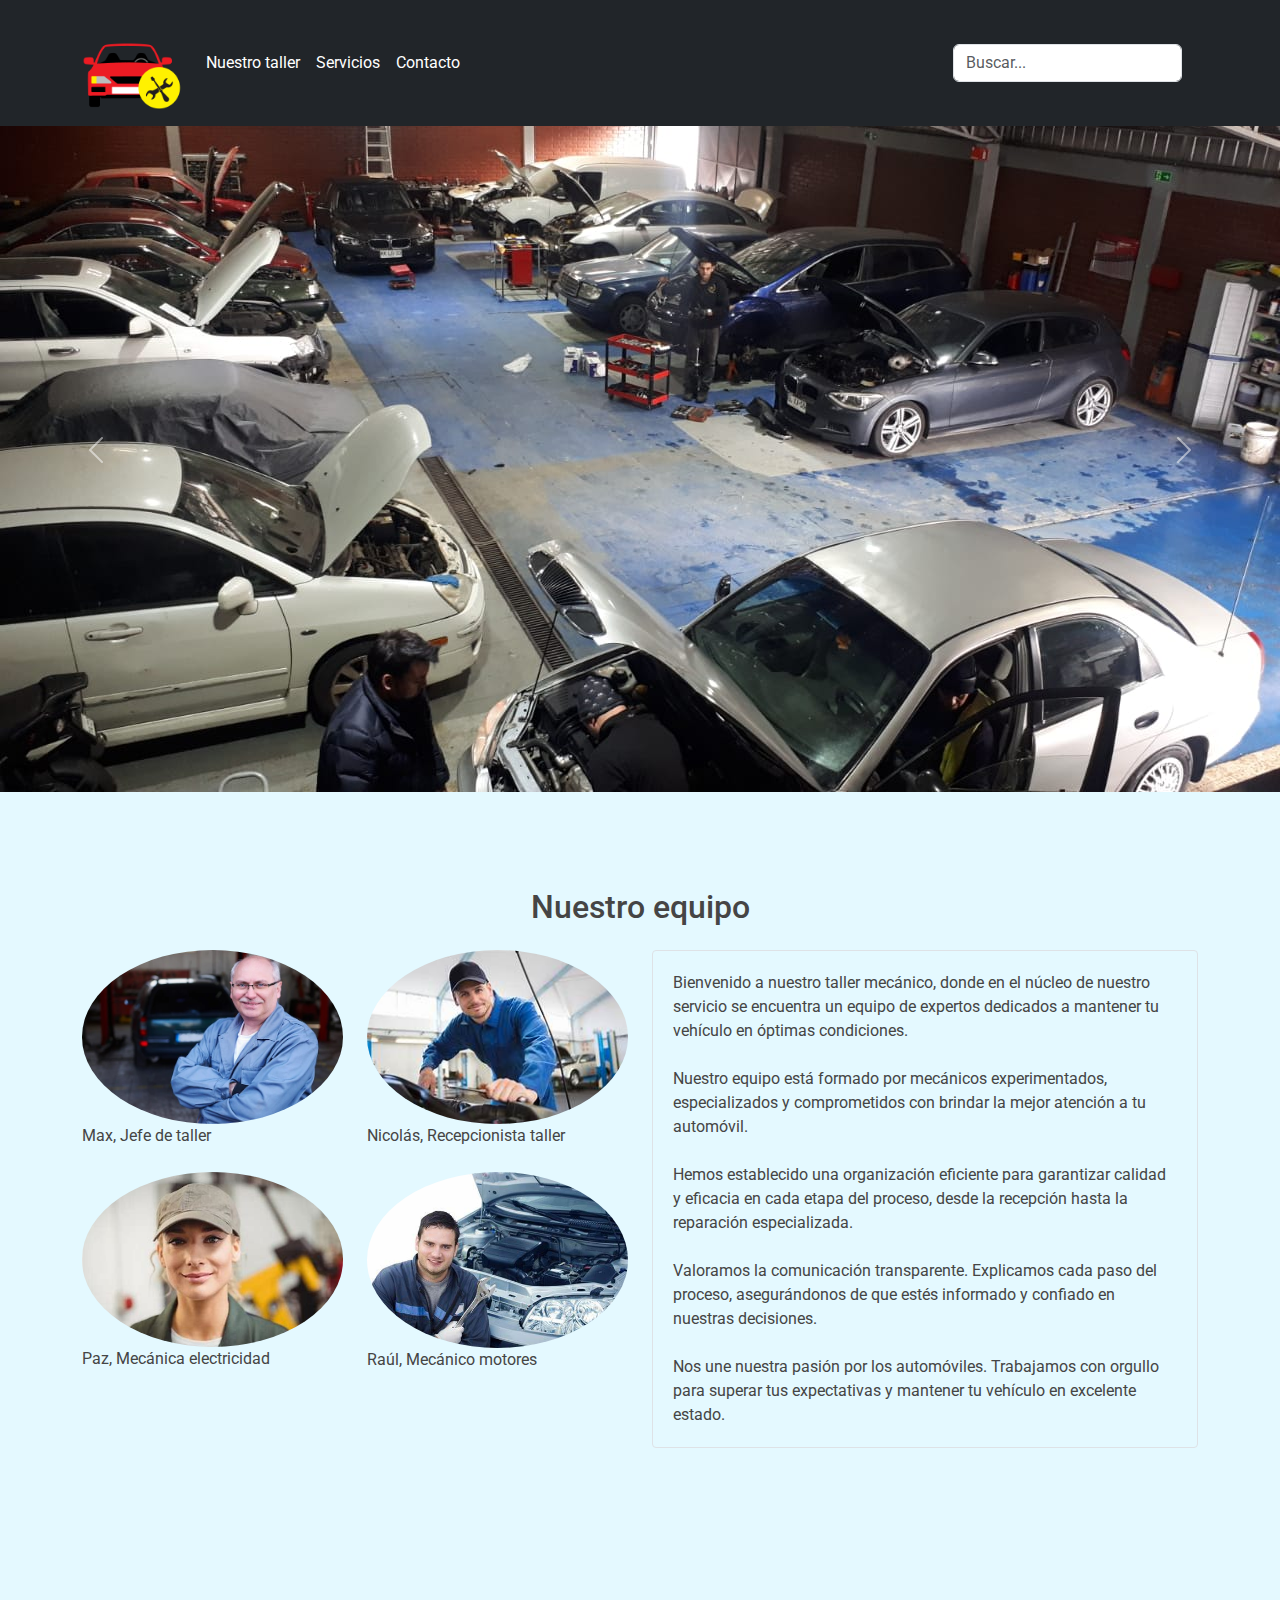
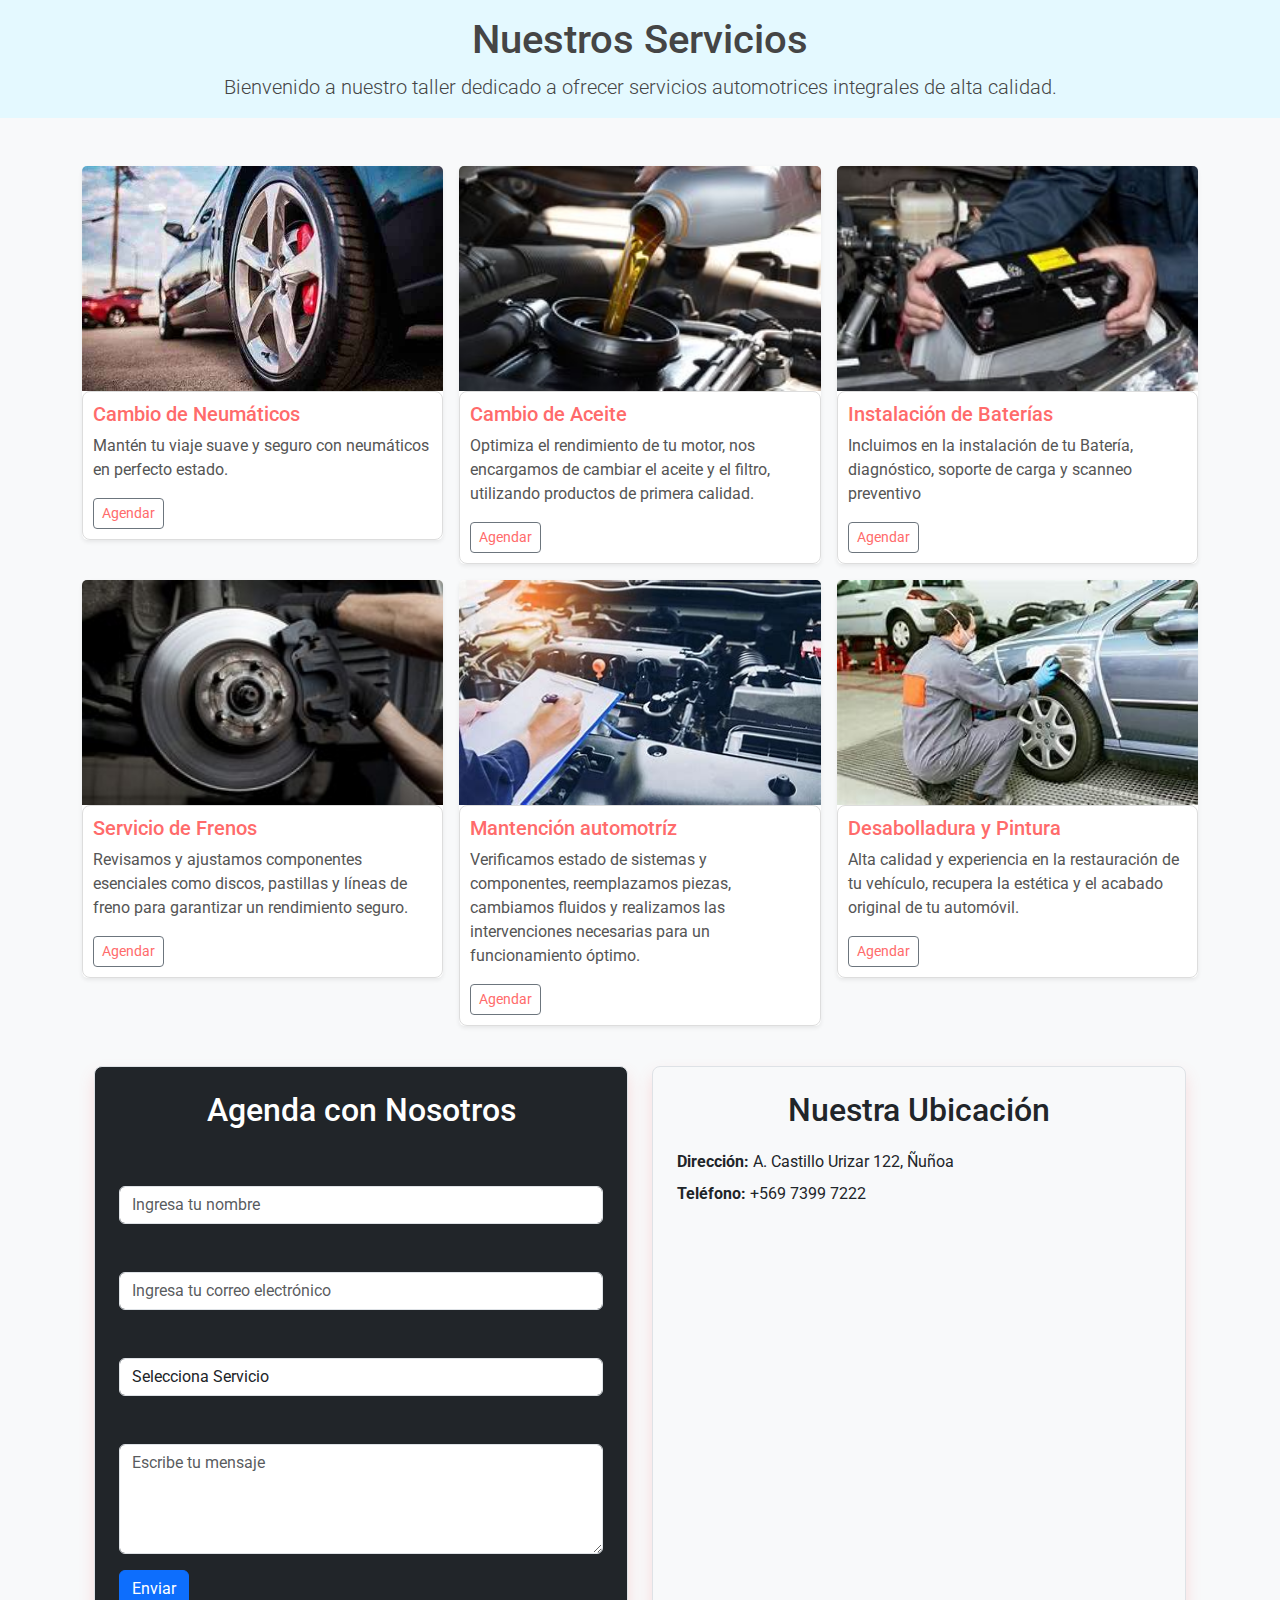
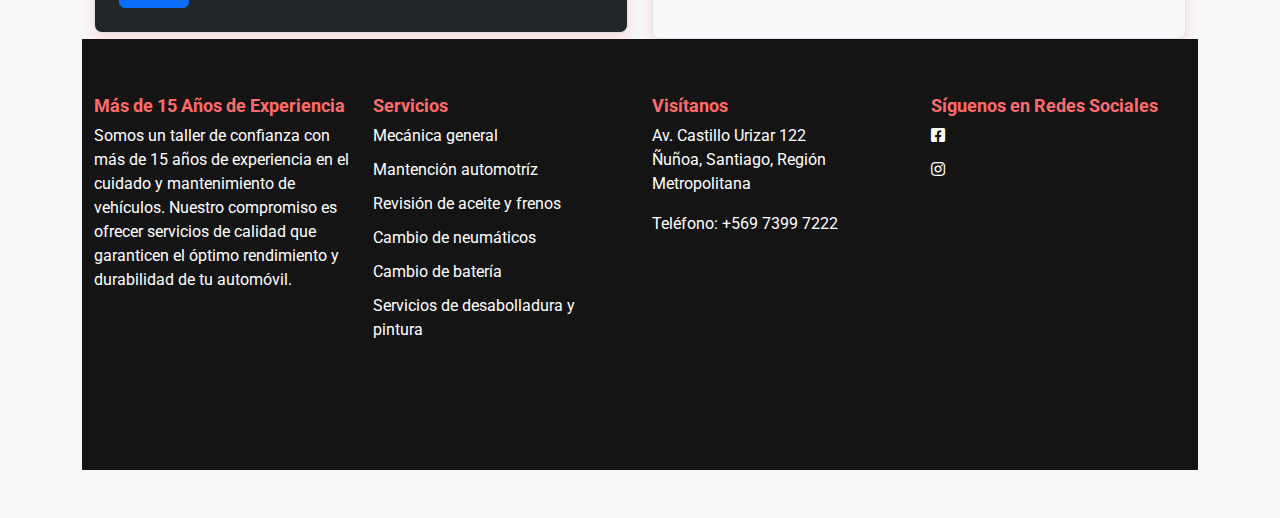
<file: index.html>
<!DOCTYPE html>
<html lang="es">
<head>
  <meta charset="UTF-8">
  <meta name="viewport" content="width=device-width, initial-scale=1.0">
  <link rel="stylesheet" href="https://cdnjs.cloudflare.com/ajax/libs/font-awesome/5.15.4/css/all.min.css">
  <link href="https://fonts.googleapis.com/css2?family=Roboto&display=swap" rel="stylesheet">
  <link rel="stylesheet" href="https://cdn.jsdelivr.net/npm/bootstrap@5.1.3/dist/css/bootstrap.min.css">
  <link rel="stylesheet" href="style.css">

  <title>Nosotros</title>
  <style>

#carouselExample .carousel-item img {
  width: 80%;
  height: auto;
  object-fit: contain;
}

#carouselExample .carousel-item {
  position: relative;
}

#carouselExample .carousel-item img {
  width: 80%;
  height: auto;
  object-fit: contain;
}

#carouselExample .carousel-caption {
  position: absolute;
  top: 50%;
  left: 50%;
  transform: translate(-50%, -50%);
  
  padding: 20px; 
  color: white; /* Color del texto */
  text-align: center;
}

 </style>
</head>

<body>

  <header class="navbar navbar-expand-lg navbar-light bg-dark fixed-top">
    <div class="container">
        <a href="/" class="navbar-brand d-flex align-items-center mb-2 mb-lg-0 text-white text-decoration-none">
            <img src="img/logo_taller.png" alt="Logo" style="width: 100px; height: auto;">
        </a>

               <!-- Botón del menú hamburguesa con estilo en línea -->
               <button class="navbar-toggler" type="button" data-bs-toggle="collapse" data-bs-target="#navbarNav" aria-controls="navbarNav" aria-expanded="false" aria-label="Toggle navigation" style="background-color: white;">
                <span class="navbar-toggler-icon"></span>
            </button>

        <div class="collapse navbar-collapse" id="navbarNav">
            <ul class="navbar-nav col-12 col-lg-auto me-lg-auto mb-2 justify-content-center mb-md-0">
                <li><a href="index.html" class="nav-link px-2 text-white">Nuestro taller</a></li>
                <li><a href="index.html#servicios" class="nav-link px-2 text-white">Servicios</a></li>
                <li><a href="contact.html" class="nav-link px-2 text-white">Contacto</a></li>
            </ul>
            
            <form class="col-12 col-lg-auto mb-3 mb-lg-0 me-lg-3" role="search">
                <input type="search" class="form-control form-control-dark text-white" placeholder="Buscar..." aria-label="Search">
            </form>
        </div>
    </div>
</header>

  
<br><br><br>
<div id="carouselExample" class="carousel slide bg-dark" data-bs-ride="carousel">
  <div class="carousel-inner">
      <div class="carousel-item active">
          <img src="img/portada_taller_autos.jpg" class="d-block mx-auto img-fluid" alt="1">
          <div class="carousel-caption d-md-block"></div>
      </div>
      <div class="carousel-item">
          <img src="img/taller1.jpg" class="d-block mx-auto img-fluid" alt="3">
          <div class="carousel-caption d-md-block text-center position-absolute bottom-0 start-50 translate-middle-x">
              <h5>Cambio y Venta de neumáticos</h5>
          </div>
      </div>
      <div class="carousel-item">
          <img src="img/taller2.jpg" class="d-block mx-auto img-fluid" alt="3">
          <div class="carousel-caption d-md-block text-center position-absolute bottom-0 start-50 translate-middle-x">
              <h5>Servicio de Grua</h5>
          </div>
      </div>
      <div class="carousel-item">
          <img src="img/taller4.jpg" class="d-block mx-auto img-fluid" alt="3">
          <div class="carousel-caption d-md-block text-center position-absolute bottom-0 start-50 translate-middle-x">
              <h5>Gestión de Revisión Técnica</h5>
          </div>
      </div>
  </div>
</div>



    <button class="carousel-control-prev" type="button" data-bs-target="#carouselExample" data-bs-slide="prev">
        <span class="carousel-control-prev-icon" aria-hidden="true"></span>
        <span class="visually-hidden">Anterior</span>
    </button>
    <button class="carousel-control-next" type="button" data-bs-target="#carouselExample" data-bs-slide="next">
        <span class="carousel-control-next-icon" aria-hidden="true"></span>
        <span class="visually-hidden">Siguiente</span>
    </button>
</div>
</div>

<br><br><br>
<div class="container">
  <section id="Nuestro_equipo">
      <h2 class="text-center mb-4 mt-4">Nuestro equipo</h2>
      <div class="row">
          <div class="col-12 col-lg-6 mb-4">
              <div class="row">
                  <div class="col-md-6 mb-4">
                      <img src="img/Max.jpg" style="width: 100%; height: auto; object-fit: cover; border-radius: 50%;" alt="Max">
                      <div class="team-info">
                          <p >Max, Jefe de taller</p>
                      </div>
                  </div>
                  <div class="col-md-6 mb-4">
                      <img src="img/Nicolas.jpg" style="width: 100%; height: auto; object-fit: cover; border-radius: 50%;" alt="Nicolás">
                      <div class="team-info">
                          <p >Nicolás, Recepcionista taller</p>
                      </div>
                  </div>
                  <div class="col-md-6 mb-4">
                      <img src="img/Francisca.jpg" style="width: 100%; height: auto; object-fit: cover; border-radius: 50%;" alt="Francisca">
                      <div class="team-info">
                          <p >Paz, Mecánica electricidad</p>
                      </div>
                  </div>
                  <div class="col-md-6 mb-4">
                      <img src="img/nestor.jpg" style="width: 100%; height: auto; object-fit: cover; border-radius: 50%;" alt="Raul">
                      <div class="team-info">
                          <p >Raúl, Mecánico motores</p>
                      </div>
                  </div>
              </div>
          </div>
          <div class="col-12 col-lg-6">
              <div style="border: 1px solid #dee2e6; border-radius: 0.25rem; padding: 1.25rem;">
                  <div class="team-info">
                      <div class="team-description">
                          <p>Bienvenido a nuestro taller mecánico, donde en el núcleo de nuestro servicio se encuentra un equipo de expertos dedicados a mantener tu vehículo en óptimas condiciones.</p>
                          <br>
                          <p>Nuestro equipo está formado por mecánicos experimentados, especializados y comprometidos con brindar la mejor atención a tu automóvil.</p>
                          <br>
                          <p>Hemos establecido una organización eficiente para garantizar calidad y eficacia en cada etapa del proceso, desde la recepción hasta la reparación especializada.</p>
                          <br>
                          <p>Valoramos la comunicación transparente. Explicamos cada paso del proceso, asegurándonos de que estés informado y confiado en nuestras decisiones.</p>
                          <br>
                          <p>Nos une nuestra pasión por los automóviles. Trabajamos con orgullo para superar tus expectativas y mantener tu vehículo en excelente estado.</p>
                      </div>
                  </div>
              </div>
          </div>
      </div>
  </section>
</div>

<div class="container mt-5"  id="servicios">
  <div class="row">
    <div class="col-md-12">
      <br><br><br><br><br>
      <h1 class="text-center">Nuestros Servicios</h1>
      <p class="lead text-center">
          Bienvenido a nuestro taller dedicado a ofrecer servicios automotrices integrales de alta calidad. 
      </p>
    </div>
  </div>
</div>

  <div class="album py-5 bg-light" id="Servicios">
    <div class="container max-height-150">

    <div class="row row-cols-1 row-cols-sm-2 row-cols-md-3 g-3">
        <div class="col">
          <div class="card max-height-150 shadow-sm">
            <img src="img/cambio_neumatico.jpg" class="bd-placeholder-img card-img-top" alt="Miniatura" width="100%" height="225">
            <div class="card-body">
              <h5 class="card-title">Cambio de Neumáticos</h5>
              <p class="card-text">Mantén tu viaje suave y seguro con neumáticos en perfecto estado.</p>
              <div class="d-flex justify-content-between align-items-center">
                <div class="btn-group">
                  <a href="contact.html" class="btn btn-sm btn-outline-secondary">Agendar</a>
                </div>
              </div>
            </div>
          </div>
        </div>
        <div class="col">
          <div class="card max-height-150 shadow-sm">
            <img src="img/cambiodeaceite.jpg" class="bd-placeholder-img card-img-top" alt="Miniatura" width="100%" height="225">
            <div class="card-body">
              <h5 class="card-title">Cambio de Aceite</h5>
              <p class="card-text">Optimiza el rendimiento de tu motor, nos encargamos de cambiar el aceite y el filtro, utilizando productos de primera calidad.</p>
              <div class="d-flex justify-content-between align-items-center">
                <div class="btn-group">
                  <a href="contact.html" class="btn btn-sm btn-outline-secondary">Agendar</a>
                  
                </div>
                
              </div>
            </div>
          </div>
        </div>
        <div class="col">
          <div class="card max-height-150 shadow-sm">
            <img src="img/bateria.jpg" class="bd-placeholder-img card-img-top" alt="Miniatura" width="100%" height="225">
            
            <div class="card-body">
              <h5 class="card-title">Instalación de Baterías</h5>
              <p class="card-text">Incluimos en la instalación de tu Batería, diagnóstico, soporte de carga y scanneo preventivo</p>
              <div class="d-flex justify-content-between align-items-center">
                <div class="btn-group">
                  <a href="contact.html" class="btn btn-sm btn-outline-secondary">Agendar</a>
                  
                </div>
              </div>
            </div>
          </div>
        </div>

        <div class="col">
          <div class="card shadow-sm">
            <img src="img/frenos.jpg" class="bd-placeholder-img card-img-top" alt="Miniatura" width="100%" height="225">
              <div class="card-body">
                <h5 class="card-title">Servicio de Frenos</h5>
              <p class="card-text">Revisamos y ajustamos componentes esenciales como discos, pastillas y líneas de freno para garantizar un rendimiento seguro. </p>
              <div class="d-flex justify-content-between align-items-center">
                <div class="btn-group">
                  <a href="contact.html" class="btn btn-sm btn-outline-secondary">Agendar</a>
                
                </div>
              </div>
            </div>
          </div>
        </div>
        <div class="col">
          <div class="card max-height-150 shadow-sm">
            <img src="img/mantencion_automotriz.jpg" class="bd-placeholder-img card-img-top" alt="Miniatura" width="100%" height="225">
            <div class="card-body">
              <h5 class="card-title">Mantención automotríz</h5>
              <p class="card-text">Verificamos estado de sistemas y componentes, reemplazamos piezas, cambiamos fluidos y realizamos las intervenciones necesarias para un funcionamiento óptimo.</p>
              <div class="d-flex justify-content-between align-items-center">
                <div class="btn-group">
                  <a href="contact.html" class="btn btn-sm btn-outline-secondary">Agendar</a>
                
                </div>
                
              </div>
            </div>
          </div>
        </div>
        <div class="col">
          <div class="card max-height-150 shadow-sm">
           <img src="img/desabolladura_y_pintura.jpg" class="bd-placeholder-img card-img-top" alt="Miniatura" width="100%" height="225">
            <div class="card-body">
              <h5 class="card-title">Desabolladura y Pintura</h5>
              <p class="card-text">Alta calidad y experiencia en la restauración de tu vehículo, recupera la estética y el acabado original de tu automóvil.</p>
              <div class="d-flex justify-content-between align-items-center">
                <div class="btn-group">
                  <a href="contact.html" class="btn btn-sm btn-outline-secondary">Agendar</a>
                </div>
               </div>
               </div>
            </div>
          </div>
        </div>

<section  id="contact" class="mt-4">
  <div class="container">
      <div class="row">
          <!-- Formulario ocupa 6 col en medianos y grandes -->
          <div class="col-md-6">
              <div class="card p-4 bg-dark">
                  <!-- estilo de fondo en style -->
                  <h2  class="text-center mb-4 text-white">Agenda con Nosotros</h2>
                  <form action="#" method="post" id="contactForm">
                    <div class="mb-3">
                      <label for="nombre" class="form-label">Nombre</label>
                      <input type="text" class="form-control" id="nombre" name="nombre" placeholder="Ingresa tu nombre" required>
                    </div>
                  
                    <div class="mb-3">
                      <label for="email" class="form-label">Correo Electrónico</label>
                      <input type="email" class="form-control" id="email" name="email" placeholder="Ingresa tu correo electrónico" required>
                    </div>
                  
                    <div class="mb-3">
                      <label for="servicio" class="form-label">Servicio</label>
                      <select class="form-control" id="servicio" name="servicio" required>
                        <option value="Servicios">Selecciona Servicio</option>
                        <option value="cambio_aceite">Cambio de Aceite</option>
                        <option value="reparacion_motor">Reparación de Motor</option>
                                              
                      </select>
                    </div>
                  
                    <div class="mb-3">
                      <label for="mensaje" class="form-label">Mensaje</label>
                      <textarea class="form-control" id="mensaje" name="mensaje" rows="4" placeholder="Escribe tu mensaje" required></textarea>
                    </div>
                  
                    <button type="submit" class="btn btn-primary">Enviar</button>
                  </form>
                  
              </div>
          </div>

          <!-- ocup 6 columnas en dispostivos medianos y grandes -->
          <div class="col-md-6">
              <div class="card p-4">
                  <h2 class="text-center mb-1">Nuestra Ubicación</h2>
                  <p class="mt-3 mb-0 location-info"><strong>Dirección:</strong> A. Castillo Urizar 122, Ñuñoa</p>
                  <p class="location-info"><strong>Teléfono:</strong> +569 7399 7222</p>
                  <iframe width="100%" height="400" frameborder="0" style="border:0"
                      src="https://www.google.com/maps/embed?pb=!1m18!1m12!1m3!1d3327.459729109982!2d-70.61207542636139!3d-33.48941427337411!2m3!1f0!2f0!3f0!3m2!1i1024!2i768!4f13.1!3m3!1m2!1s0x9662d01b330f51bb%3A0xeb1ea66bea696351!2sCastillo%20Urizar%20Sur%2C%20Macul%2C%20Regi%C3%B3n%20Metropolitana!5e0!3m2!1ses-419!2scl!4v1704542291687!5m2!1ses-419!2scl" width="400" height="300" style="border:0;" allowfullscreen="" loading="lazy" referrerpolicy="no-referrer-when-downgrade"></iframe>
                    
                  </div>
          </div>
      </div>
  </div>
</section>

<footer>
  <div class="container">
    <div class="row">
      <div class="col-md-3 footer-section">
        <h5>Más de 15 Años de Experiencia</h5>
        <p>Somos un taller de confianza con más de 15 años de experiencia en el cuidado y mantenimiento de vehículos. Nuestro compromiso es ofrecer servicios de calidad que garanticen el óptimo rendimiento y durabilidad de tu automóvil.</p>
      </div>
      <div class="col-md-3 footer-section">
        <h5>Servicios</h5>
        <ul class="list-unstyled">
          <li>Mecánica general</li>
          <li>Mantención automotríz</li>
          <li>Revisión de aceite y frenos</li>
          <li>Cambio de neumáticos</li>
          <li>Cambio de batería</li>
          <li>Servicios de desabolladura y pintura</li>
        </ul>
      </div>
      <div class="col-md-3 footer-section">
        <h5>Visítanos</h5>
        <p>Av. Castillo Urizar 122<br>Ñuñoa, Santiago, Región Metropolitana</p>
        <p>Teléfono: +569 7399 7222</p>
      </div>
      <div class="col-md-3 footer-section">
        <h5>Síguenos en Redes Sociales</h5>
        <ul class="list-unstyled">
          <li><a href="https://www.facebook.com/SolucionesAutomotrices.cl/" target="_blank"><i class="fab fa-facebook-square" style="color: #ffffff;"></i></a></li>
          <li><a href="https://www.instagram.com/original.macs/" target="_blank"><i class="fab fa-instagram" style="color: #ffffff;"></i></a></li>
      </div>
    </div>
  </div>
</footer>

<script src="https://code.jquery.com/jquery-3.6.0.slim.min.js"></script>
<script src="https://cdn.jsdelivr.net/npm/@popperjs/core@2.10.2/dist/umd/popper.min.js"></script>
<script src="https://cdn.jsdelivr.net/npm/bootstrap@5.1.3/dist/js/bootstrap.min.js"></script>
<script>
    $('.carousel').carousel({
        interval: 2000
    });
</script>
</body>
</html>
</file>
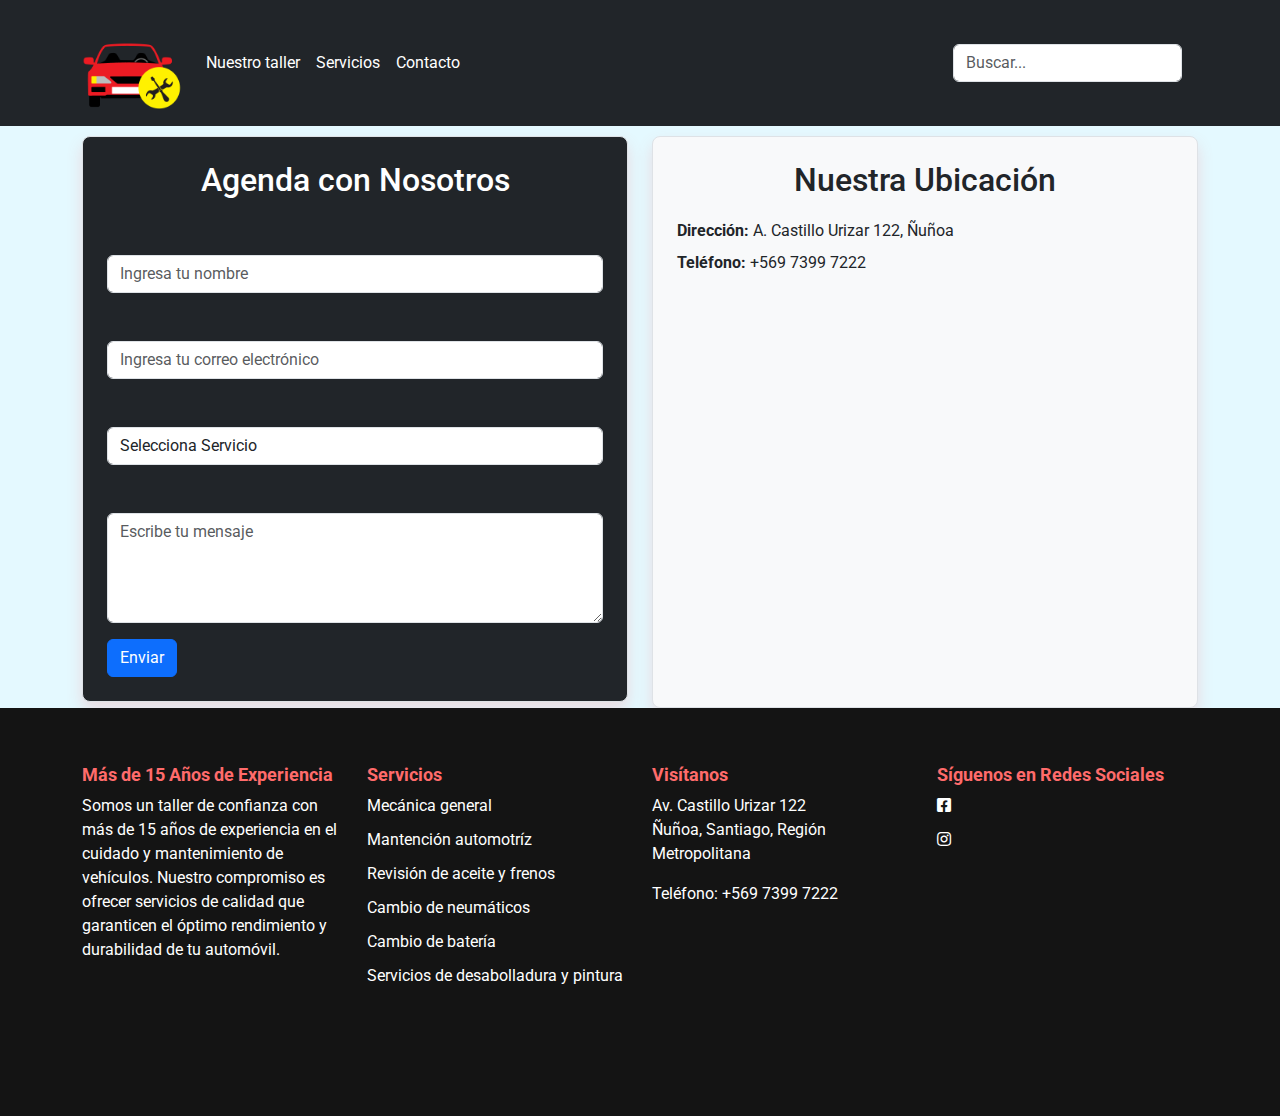
<file: contact.html>
<!DOCTYPE html>
<html lang="es">
<head>
  <meta charset="UTF-8">
  <meta name="viewport" content="width=device-width, initial-scale=1.0">
  <link rel="stylesheet" href="https://cdnjs.cloudflare.com/ajax/libs/font-awesome/5.15.4/css/all.min.css">
  <link href="https://fonts.googleapis.com/css2?family=Roboto&display=swap" rel="stylesheet">
  <link rel="stylesheet" href="https://cdn.jsdelivr.net/npm/bootstrap@5.1.3/dist/css/bootstrap.min.css">
  <link rel="stylesheet" href="style.css">
  <title>Contacto</title>

  <header class="navbar navbar-expand-lg navbar-light bg-dark fixed-top">
    <div class="container">
        <a href="/" class="navbar-brand d-flex align-items-center mb-2 mb-lg-0 text-white text-decoration-none">
            <img src="img/logo_taller.png" alt="Logo" style="width: 100px; height: auto;">
        </a>

               <!-- Botón del menú hamburguesa con estilo en línea -->
               <button class="navbar-toggler" type="button" data-bs-toggle="collapse" data-bs-target="#navbarNav" aria-controls="navbarNav" aria-expanded="false" aria-label="Toggle navigation" style="background-color: white;">
                <span class="navbar-toggler-icon"></span>
            </button>

        <div class="collapse navbar-collapse" id="navbarNav">
            <ul class="navbar-nav col-12 col-lg-auto me-lg-auto mb-2 justify-content-center mb-md-0">
                <ul class="navbar-nav col-12 col-lg-auto me-lg-auto mb-2 justify-content-center mb-md-0">
                    <li><a href="index.html" class="nav-link px-2 text-white">Nuestro taller</a></li>
                    <li><a href="index.html#servicios" class="nav-link px-2 text-white">Servicios</a></li>
                    <li><a href="contact.html" class="nav-link px-2 text-white">Contacto</a></li>
                </ul>
            </ul>
            
            <form class="col-12 col-lg-auto mb-3 mb-lg-0 me-lg-3" role="search">
                <input type="search" class="form-control form-control-dark text-white" placeholder="Buscar..." aria-label="Search">
            </form>
        </div>
    </div>
</header>


<br><br><br><br>

  <section  id="contact" class="mt-4">
    <div class="container">
        <div class="row">
            <!-- Formulario ocupa 6 col en medianos y grandes -->
            <div class="col-md-6">
                <div class="card p-4 bg-dark">
                    <!-- estilo de fondo en style -->
                    <h2  class="text-center mb-4 text-white">Agenda con Nosotros</h2>
                    <form action="#" method="post" id="contactForm">
                      <div class="mb-3">
                        <label for="nombre" class="form-label">Nombre</label>
                        <input type="text" class="form-control" id="nombre" name="nombre" placeholder="Ingresa tu nombre" required>
                      </div>
                    
                      <div class="mb-3">
                        <label for="email" class="form-label">Correo Electrónico</label>
                        <input type="email" class="form-control" id="email" name="email" placeholder="Ingresa tu correo electrónico" required>
                      </div>
                    
                      <div class="mb-3">
                        <label for="servicio" class="form-label">Servicio</label>
                        <select class="form-control" id="servicio" name="servicio" required>
                          <option value="Servicios">Selecciona Servicio</option>
                          <option value="cambio_aceite">Cambio de Aceite</option>
                          <option value="reparacion_motor">Reparación de Motor</option>
                                                
                        </select>
                      </div>
                    
                      <div class="mb-3">
                        <label for="mensaje" class="form-label">Mensaje</label>
                        <textarea class="form-control" id="mensaje" name="mensaje" rows="4" placeholder="Escribe tu mensaje" required></textarea>
                      </div>
                    
                      <button type="submit" class="btn btn-primary">Enviar</button>
                    </form>
                    
                </div>
            </div>
  
            <!-- ocup 6 columnas en dispostivos medianos y grandes -->
            <div class="col-md-6">
                <div class="card p-4">
                    <h2 class="text-center mb-1">Nuestra Ubicación</h2>
                    <p class="mt-3 mb-0 location-info"><strong>Dirección:</strong> A. Castillo Urizar 122, Ñuñoa</p>
                    <p class="location-info"><strong>Teléfono:</strong> +569 7399 7222</p>
                    <iframe width="100%" height="400" frameborder="0" style="border:0"
                        src="https://www.google.com/maps/embed?pb=!1m18!1m12!1m3!1d3327.459729109982!2d-70.61207542636139!3d-33.48941427337411!2m3!1f0!2f0!3f0!3m2!1i1024!2i768!4f13.1!3m3!1m2!1s0x9662d01b330f51bb%3A0xeb1ea66bea696351!2sCastillo%20Urizar%20Sur%2C%20Macul%2C%20Regi%C3%B3n%20Metropolitana!5e0!3m2!1ses-419!2scl!4v1704542291687!5m2!1ses-419!2scl" width="400" height="300" style="border:0;" allowfullscreen="" loading="lazy" referrerpolicy="no-referrer-when-downgrade"></iframe>
                      
                    </div>
            </div>
        </div>
    </div>
  </section>

  <footer>
    <div class="container">
      <div class="row">
        <div class="col-md-3 footer-section">
          <h5>Más de 15 Años de Experiencia</h5>
          <p>Somos un taller de confianza con más de 15 años de experiencia en el cuidado y mantenimiento de vehículos. Nuestro compromiso es ofrecer servicios de calidad que garanticen el óptimo rendimiento y durabilidad de tu automóvil.</p>
        </div>
        <div class="col-md-3 footer-section">
          <h5>Servicios</h5>
          <ul class="list-unstyled">
            <li>Mecánica general</li>
            <li>Mantención automotríz</li>
            <li>Revisión de aceite y frenos</li>
            <li>Cambio de neumáticos</li>
            <li>Cambio de batería</li>
            <li>Servicios de desabolladura y pintura</li>
          </ul>
        </div>
        <div class="col-md-3 footer-section">
          <h5>Visítanos</h5>
          <p>Av. Castillo Urizar 122<br>Ñuñoa, Santiago, Región Metropolitana</p>
          <p>Teléfono: +569 7399 7222</p>
        </div>
        <div class="col-md-3 footer-section">
          <h5>Síguenos en Redes Sociales</h5>
          <ul class="list-unstyled">
            <li><a href="https://www.facebook.com/SolucionesAutomotrices.cl/" target="_blank"><i class="fab fa-facebook-square" style="color: #ffffff;"></i></a></li>
            <li><a href="https://www.instagram.com/original.macs/" target="_blank"><i class="fab fa-instagram" style="color: #ffffff;"></i></a></li>
        </div>
      </div>
    </div>
  </footer>
  
  <script src="https://code.jquery.com/jquery-3.6.0.slim.min.js"></script>
  <script src="https://cdn.jsdelivr.net/npm/@popperjs/core@2.10.2/dist/umd/popper.min.js"></script>
  <script src="https://cdn.jsdelivr.net/npm/bootstrap@5.1.3/dist/js/bootstrap.min.js"></script>

  </body>
  </html>
</file>
